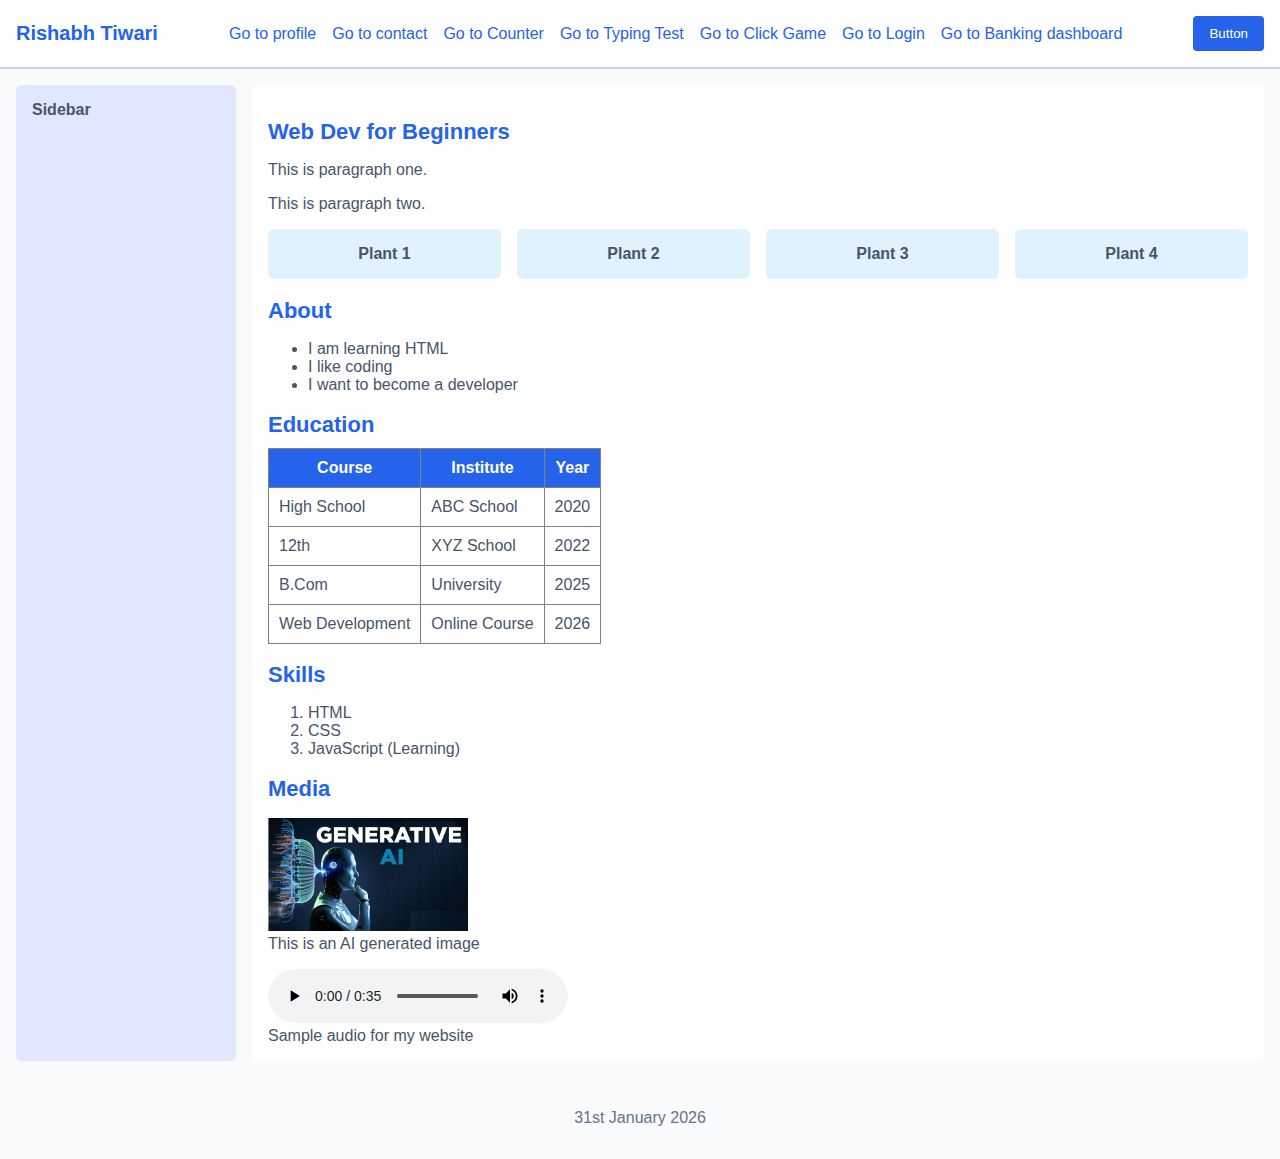
<file: index.html>
<!DOCTYPE html>
<html lang="en">

<head>
  <meta charset="UTF-8">
  <title>Rishabh Tiwari</title>
  <link rel="stylesheet" href="style.css">
  <meta name="viewport" content="width=device-width, initial-scale=1.0">
</head>

<body>

  <!-- Header -->
  <header>
    <nav class="navbar" role="navigation" aria-label="Main Navigation">

      <div class="nav-left">
        <h1>Rishabh Tiwari</h1>
      </div>

      <div class="nav-center">
        <a href="./pages/profile.html">Go to profile</a>
        <a href="contact.html">Go to contact</a>
        <a href="counter.html">Go to Counter</a>
        <a href="typing.html">Go to Typing Test</a>
        <a href="click-game.html">Go to Click Game</a>
        <a href="login.html">Go to Login</a>
        <a href="./dashboard.html">Go to Banking dashboard</a>

      </div>

      <div class="nav-right">
        <button id="mainBtn">Button</button>
      </div>

    </nav>
  </header>

  <div class="page-grid">

    <aside class="sidebar">
      Sidebar
    </aside>

    <main>
      <h2>Web Dev for Beginners</h2>
      <p>This is paragraph one.</p>
      <p>This is paragraph two.</p>

      <section class="terrarium">
        <div class="plant-card">Plant 1</div>
        <div class="plant-card">Plant 2</div>
        <div class="plant-card">Plant 3</div>
        <div class="plant-card">Plant 4</div>
      </section>

      <section>
        <h2>About</h2>
        <ul>
          <li>I am learning HTML</li>
          <li>I like coding</li>
          <li>I want to become a developer</li>
        </ul>
      </section>

      <section>
        <h2>Education</h2>
        <table border="1" cellpadding="10">
          <thead>
            <tr>
              <th>Course</th>
              <th>Institute</th>
              <th>Year</th>
            </tr>
          </thead>
          <tbody>
            <tr>
              <td>High School</td>
              <td>ABC School</td>
              <td>2020</td>
            </tr>
            <tr>
              <td>12th</td>
              <td>XYZ School</td>
              <td>2022</td>
            </tr>
            <tr>
              <td>B.Com</td>
              <td>University</td>
              <td>2025</td>
            </tr>
            <tr>
              <td>Web Development</td>
              <td>Online Course</td>
              <td>2026</td>
            </tr>
          </tbody>
        </table>
      </section>

      <section>
        <h2>Skills</h2>
        <ol>
          <li>HTML</li>
          <li>CSS</li>
          <li>JavaScript (Learning)</li>
        </ol>
      </section>

      <section>
        <h2>Media</h2>

        <figure>
          <img src="./media/Generative-AI.png" alt="Generative AI Image" width="200">
          <figcaption>This is an AI generated image</figcaption>
        </figure>

        <figure>
          <audio controls>
            <source src="./media/_Aashayein_Song_Ringtone_(by Fringster.com).mp3">
          </audio>
          <figcaption>Sample audio for my website</figcaption>
        </figure>
      </section>

    </main>

  </div>

  <!--footer -->
  <footer class="text-center">
    <p>31st January 2026</p>
  </footer>

  <script src="script.js"></script>

</body>

</html>
</file>
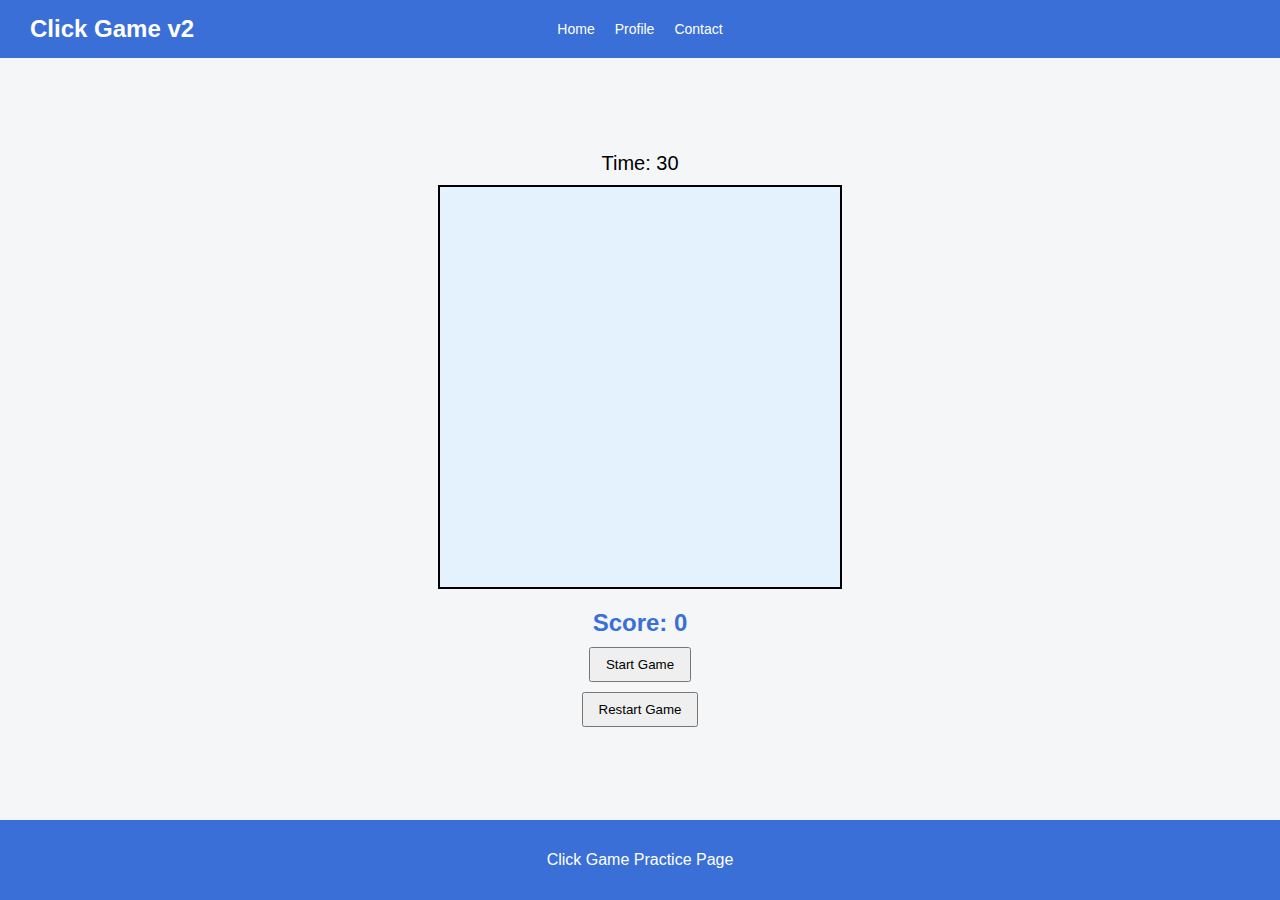
<file: click-game.html>
<!DOCTYPE html>
<html>
<head>
  <title>Click Game v2</title>
  <style>
    body {
      margin: 0;
      font-family: Arial, sans-serif;
      background-color: #f4f6f8;
      display: flex;
      flex-direction: column;
      min-height: 100vh;
    }

    header {
      background-color: #3a6fd8;
      padding: 15px 30px;
      color: white;
      display: flex;
      align-items: center;
      justify-content: space-between;
      position: relative;
      text-align: left;
    }

    header h2 {
      margin: 0;
      text-align: left;
    }

    nav {
       display: flex;
       gap: 20px;
       position: absolute;
       left: 50%;
       transform: translateX(-50%);
    }

    nav a {
      color: white;
      text-decoration: none;
      font-size: 14px;
    }

    nav a:hover {
      text-decoration: underline;
    }

    .container {
      flex: 1;
      display: flex;
      flex-direction: column;
      align-items: center;
      justify-content: center;
      padding: 40px;
      text-align: center;
    }

    #gameContainer {
      width: 400px;
      height: 400px;
      border: 2px solid black;
      position: relative;
      background-color: #e3f2fd;
      margin-bottom: 20px;
    }

    .square {
      width: 50px;
      height: 50px;
      background-color: red;
      position: absolute;
      cursor: pointer;
      border-radius: 4px;
    }

    #scoreDisplay {
      font-size: 24px;
      font-weight: bold;
      color: #3a6fd8;
    }

    #timerDisplay {
      font-size: 20px;
      margin-bottom: 10px;
    }

    button {
      padding: 8px 15px;
      margin-top: 10px;
      cursor: pointer;
    }

    footer {
      padding: 15px;
      background-color: #3a6fd8;
      color: white;
      text-align: center;
    }
  </style>
</head>
<body>

  <header>
    <h2>Click Game v2</h2>
    <nav>
      <a href="./index.html">Home</a>
      <a href="./pages/profile.html">Profile</a>
      <a href="./contact.html">Contact</a>
    </nav>
  </header>

  <div class="container">
    <div id="timerDisplay">Time: 30</div>  
    <div id="gameContainer"></div>
    <div id="scoreDisplay">Score: 0</div>
    <button id="startBtn">Start Game</button>
    <button id="restartBtn">Restart Game</button> 
  </div>

  <footer>
    <p>Click Game Practice Page</p>
  </footer>

  <script src="click-game.js"></script>
</body>
</html>
</file>
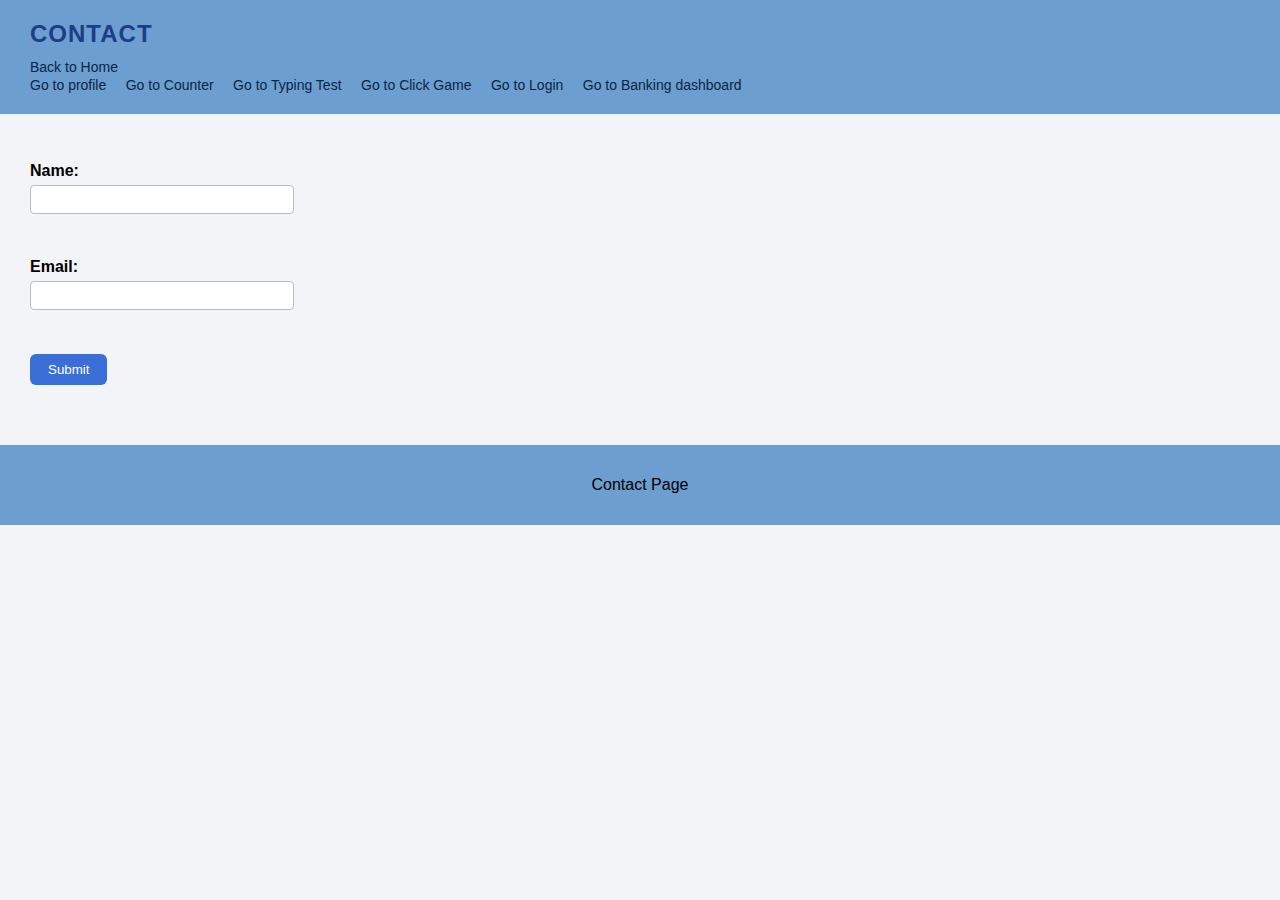
<file: contact.html>
<!DOCTYPE html>
<html lang="en">

<head>
  <meta charset="UTF-8">
  <title>Contact Form</title>
  <style>
    body {
      margin: 0;
      font-family: Arial, sans-serif;
      background-color: #f2f4f8;
    }

    header {
      background-color: #6c9ecf;
      padding: 20px 30px;
    }

    header h2 {
      margin: 0;
      color: #1f3c88;
      letter-spacing: 1px;
    }

    nav {
      margin-top: 10px;
    }

    nav a {
      text-decoration: none;
      color: #0b2545;
      margin-right: 15px;
      font-size: 14px;
    }

    nav a:hover {
      text-decoration: underline;
    }

    form {
      padding: 30px;
    }

    label {
      font-weight: 600;
    }

    input {
      width: 250px;
      padding: 6px;
      margin-top: 5px;
      margin-bottom: 8px;
      border: 1px solid #bbb;
      border-radius: 4px;
    }

    button {
      padding: 8px 18px;
      background-color: #3a6fd8;
      color: white;
      border: none;
      border-radius: 6px;
      cursor: pointer;
    }

    button:hover {
      background-color: #2f5ec4;
    }

    footer {
      background-color: #6c9ecf;
      text-align: center;
      padding: 15px;
      margin-top: 30px;
    }
  </style>


</head>

<body>

  <header>
    <h2>CONTACT</h2>

    <nav role="navigation" aria-label="Main Navigation">
      <a href="./index.html">Back to Home</a><br>
      <a href="./pages/profile.html">Go to profile</a>
      <a href="../counter.html">Go to Counter</a>
      <a href="../typing.html">Go to Typing Test</a>
      <a href="../click-game.html">Go to Click Game</a>
      <a href="../login.html">Go to Login</a>
      <a href="./dashboard.html">Go to Banking dashboard</a>

    </nav>
  </header>
  <br>

  <form id="contactForm">

    <label for="name">Name:</label><br>
    <input type="text" id="name" name="name">
    <div id="nameError" style="color:red;"></div>
    <br><br>

    <label for="email">Email:</label><br>
    <input type="email" id="email" name="email">
    <div id="emailError" style="color:red;"></div>
    <br><br>

    <button type="submit">Submit</button>

  </form>

  <footer>
    <p>Contact Page</p>
  </footer>

  <script>
    let form = document.getElementById("contactForm");
    let nameInput = document.getElementById("name");
    let emailInput = document.getElementById("email");
    let nameError = document.getElementById("nameError");
    let emailError = document.getElementById("emailError");

    form.addEventListener("submit", function (event) {

      nameError.textContent = "";
      emailError.textContent = "";

      let isValid = true;

      // Name empty check
      if (nameInput.value.trim() === "") {
        nameError.textContent = "Name is required";
        isValid = false;
      }

      // Email empty check
      if (emailInput.value.trim() === "") {
        emailError.textContent = "Email is required";
        isValid = false;
      }
      // must contain @
      else if (!emailInput.value.includes("@")) {
        emailError.textContent = "Email must contain @";
        isValid = false;
      }

      if (!isValid) {
        event.preventDefault();
      }

    });
  </script>

</body>

</html>
</file>
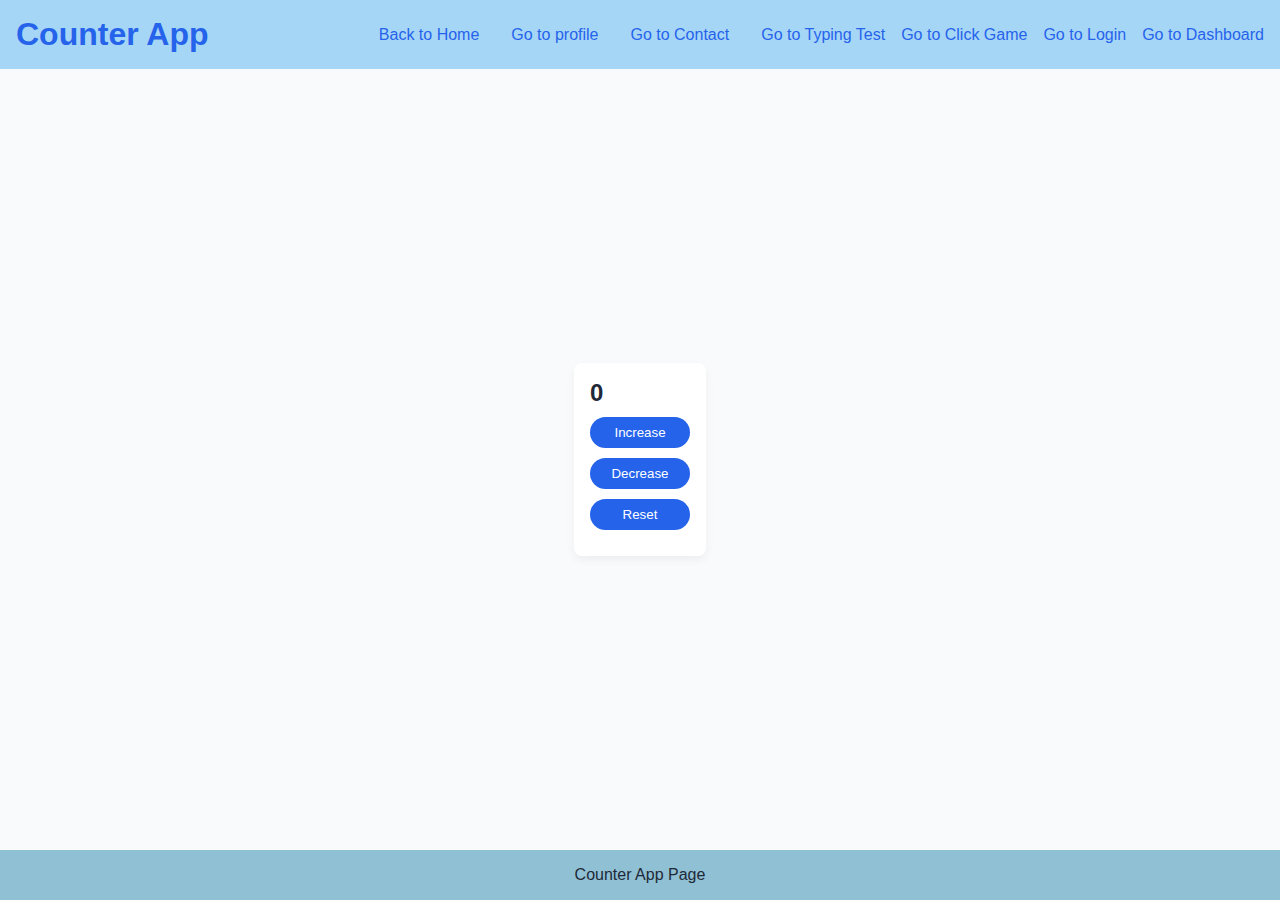
<file: counter.html>
<!DOCTYPE html>
<html lang="en">

<head>
  <meta charset="UTF-8">
  <meta name="viewport" content="width=device-width, initial-scale=1.0">
  <title>Counter</title>
  <link rel="stylesheet" href="./counter.css">
</head>

<body>
  <header class="header">
    <h1 class="logo">Counter App</h1>
    <nav class="nav" role="navigation" aria-label="Main Navigation">
      <a href="../index.html">Back to Home</a><br>
      <a href="./pages/profile.html">Go to profile</a><br>
      <a href="contact.html">Go to Contact</a><br>
      <a href="typing.html">Go to Typing Test</a>
      <a href="click-game.html">Go to Click Game</a>
      <a href="login.html">Go to Login</a>
      <a href="./dashboard.html">Go to Dashboard</a>
    </nav>
  </header>
  <main class="main-wrapper center-page">
    <div class="card center-card">
      <h2 id="count">0</h2>
      <button id="increase">Increase</button>
      <button id="decrease">Decrease</button>
      <button id="reset">Reset</button>
    </div>
  </main>
  <footer class="footer">
    <p>Counter App Page</p>
  </footer>
</body>

</html>
<script>
  let count = 0;

  // elements
  let countDisplay = document.getElementById("count");
  let incBtn = document.getElementById("increase");
  let decBtn = document.getElementById("decrease");
  let resetBtn = document.getElementById("reset");

  // increase
  incBtn.addEventListener("click", function () {
    count++;
    countDisplay.textContent = count;
  });

  // decrease
  decBtn.addEventListener("click", function () {
    if (count > 0) {
      count--;
      countDisplay.textContent = count;
    }
  });

  // reset
  resetBtn.addEventListener("click", function () {
    count = 0;
    countDisplay.textContent = count;
  });
</script>
</file>
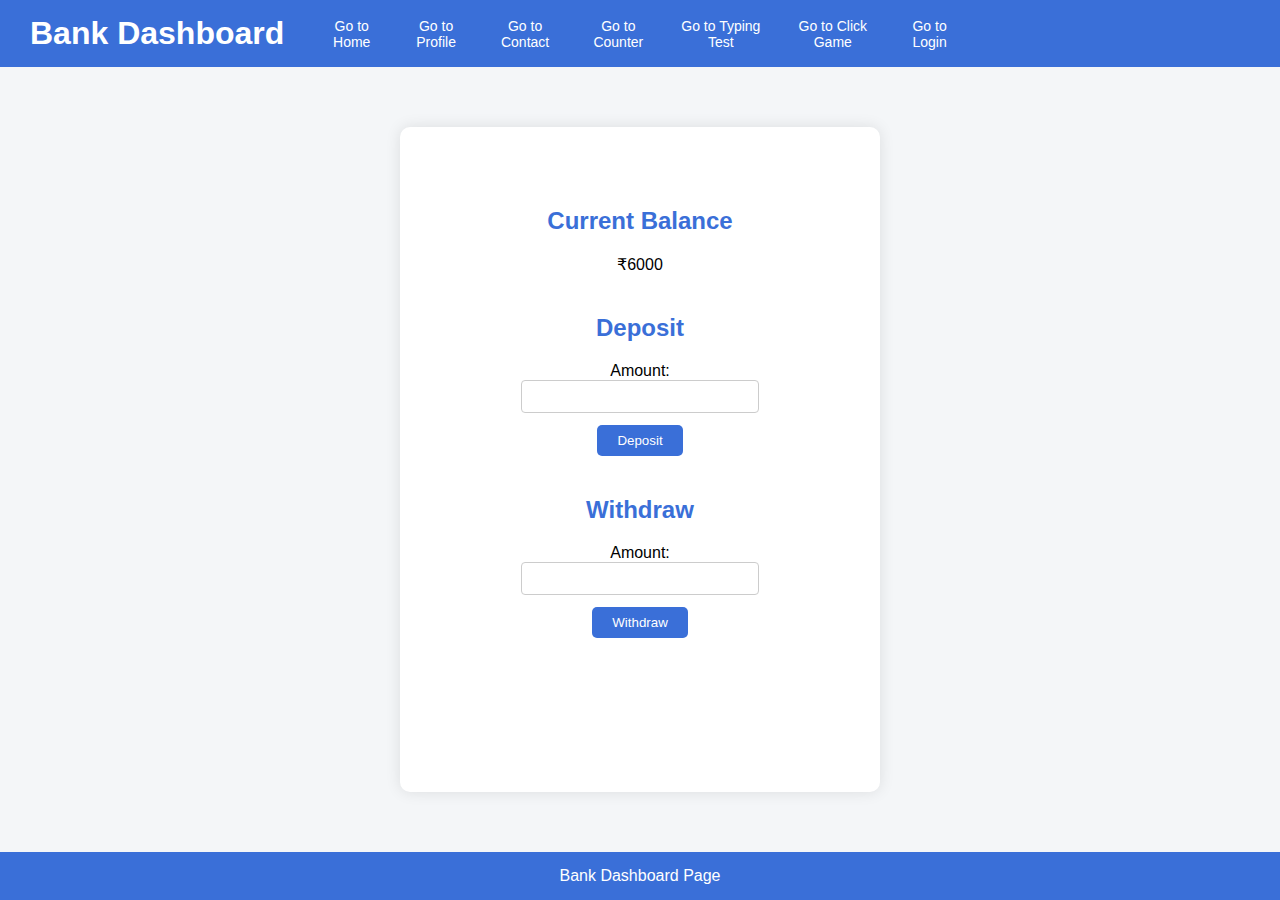
<file: dashboard.html>
<!DOCTYPE html>
<html lang="en">
<head>
    <meta charset="UTF-8">
    <meta name="viewport" content="width=device-width, initial-scale=1.0">
  <title>Bank Dashboard</title>

  <style>
    body {
      margin: 0;
      font-family: Arial, sans-serif;
      background-color: #f4f6f8;
      display: flex;
      flex-direction: column;
      min-height: 100vh;
      text-align: center;
    }

    header {
      background-color: #3a6fd8;
      padding: 15px 30px;
      color: white;
      display: flex;
      align-items: center;
      position: relative;
    }

    header h1 {
      margin: 0;
    }

    nav {
      display: flex;
      gap: 20px;
      position: absolute;
      left: 50%;
      transform: translateX(-50%);
    }

    nav a {
      text-decoration: none;
      color: white;
      font-size: 14px;
    }

    nav a:hover {
      text-decoration: underline;
    }

    .container {
      flex: 1;
      padding: 60px 20px;
      display: flex;
      justify-content: center;
    }

    .card {
      background: white;
      width: 400px;
      padding: 40px;
      border-radius: 10px;
      box-shadow: 0 0 15px rgba(0,0,0,0.1);
      text-align: center;
    }


    h2 {
      color: #3a6fd8;
    }

    .section {
      margin: 40px 0;
    }

    input {
      padding: 8px;
      width: 220px;
      border: 1px solid #ccc;
      border-radius: 4px;
    }

    button {
      margin-top: 12px;
      padding: 8px 20px;
      background-color: #3a6fd8;
      color: white;
      border: none;
      cursor: pointer;
      border-radius: 5px;
    }

    button:hover {
      background-color: #2f5ec4;
    }

    footer {
      background-color: #3a6fd8;
      padding: 15px;
      color: white;
    }
  </style>
</head>

<body>

  <header>
    <h1>Bank Dashboard</h1>

    <nav>
      <a href="../index.html">Go to Home</a>
      <a href="../pages/profile.html">Go to Profile</a>
      <a href="../contact.html">Go to Contact</a>
      <a href="../counter.html">Go to Counter</a>
      <a href="../typing.html">Go to Typing Test</a>
      <a href="../click-game.html">Go to Click Game</a>
      <a href="../login.html">Go to Login</a>
    </nav>
  </header>

  <div class="container">
  <div class="card">

    <div class="section">
      <h2>Current Balance</h2>
      <p id="balance">₹6000</p>
    </div>

    <div class="section">
      <h2>Deposit</h2>
      <label>Amount:</label><br>
      <input type="number" id="depositInput"><br>
      <button id="depositBtn">Deposit</button>
    </div>

    <div class="section">
      <h2>Withdraw</h2>
      <label>Amount:</label><br>
      <input type="number" id="withdrawInput"><br>
      <button id="withdrawBtn">Withdraw</button>
      <p id="error" style="color:red;"></p>
    </div>

  </div>
</div>


  <footer>
    Bank Dashboard Page
  </footer>
  <script src="./dashboard.js
  "></script>

</body>
</html>
</file>
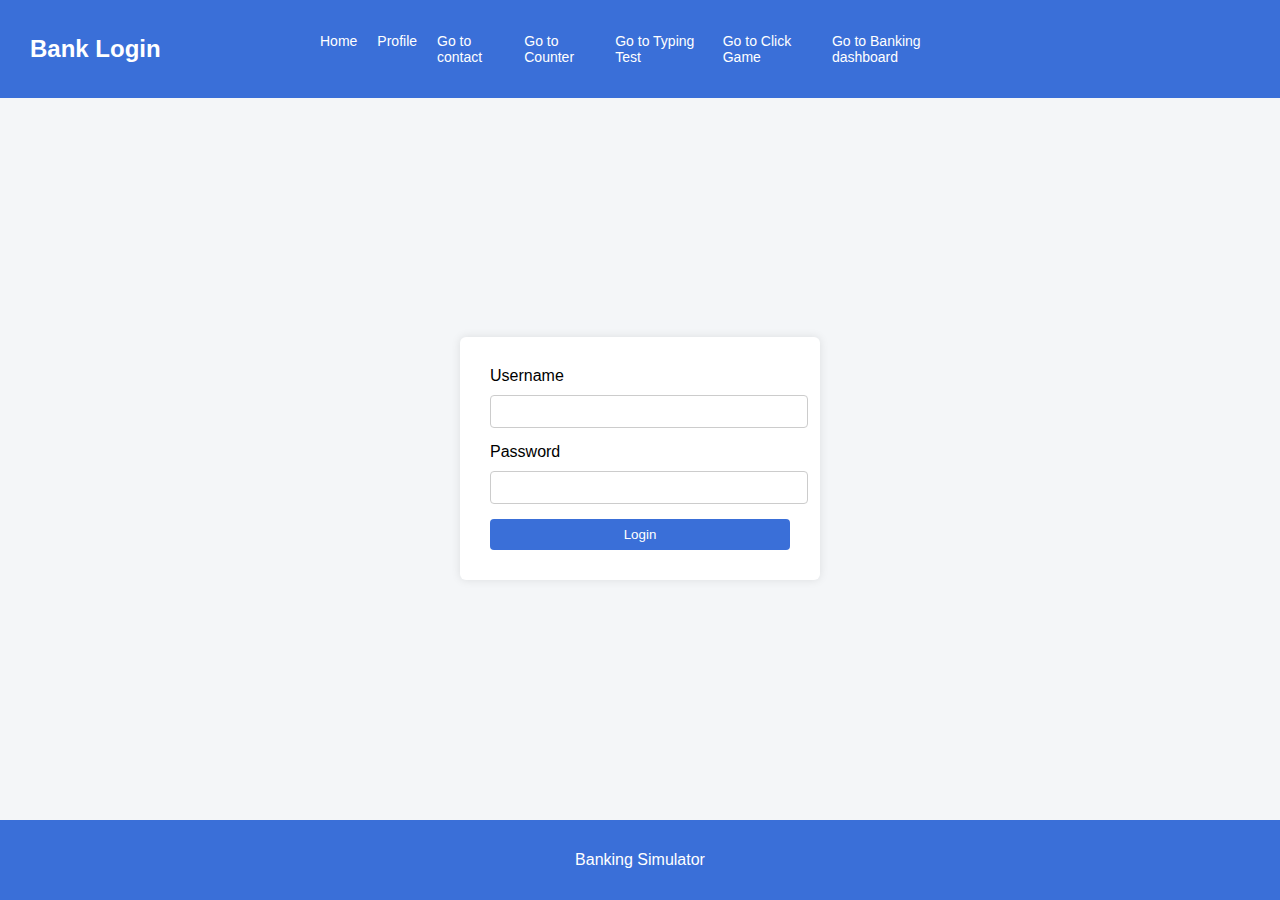
<file: login.html>
<!DOCTYPE html>
<html>

<head>
  <title>Banking Login</title>

  <style>
    body {
      margin: 0;
      font-family: Arial, sans-serif;
      background-color: #f4f6f8;
      display: flex;
      flex-direction: column;
      min-height: 100vh;
    }

    header {
      background-color: #3a6fd8;
      padding: 15px 30px;
      color: white;
      display: flex;
      justify-content: space-between;
      align-items: center;
      position: relative;
    }

    nav {
      position: absolute;
      left: 50%;
      transform: translateX(-50%);
      display: flex;
      gap: 20px;
    }

    nav a {
      color: white;
      text-decoration: none;
      font-size: 14px;
    }

    nav a:hover {
      text-decoration: underline;
    }

    .container {
      flex: 1;
      display: flex;
      justify-content: center;
      align-items: center;
    }

    .form-box {
      background: white;
      padding: 30px;
      border-radius: 6px;
      box-shadow: 0 0 10px rgba(0, 0, 0, 0.1);
      width: 300px;
    }

    input {
      width: 100%;
      padding: 8px;
      margin-top: 10px;
      margin-bottom: 15px;
      border: 1px solid #ccc;
      border-radius: 4px;
    }

    button {
      width: 100%;
      padding: 8px;
      background-color: #3a6fd8;
      color: white;
      border: none;
      border-radius: 4px;
      cursor: pointer;
    }

    button:hover {
      background-color: #2f5ec4;
    }

    footer {
      background-color: #3a6fd8;
      color: white;
      text-align: center;
      padding: 15px;
    }
  </style>
</head>

<body>

  <header>
    <h2>Bank Login</h2>
    <nav>
      <a href="./index.html">Home</a>
      <a href="./pages/profile.html">Profile</a>
      <a href="contact.html">Go to contact</a>
      <a href="counter.html">Go to Counter</a>
      <a href="typing.html">Go to Typing Test</a>
      <a href="click-game.html">Go to Click Game</a>
      <a href="./dashboard.html">Go to Banking dashboard</a>
    </nav>
  </header>

  <div class="container">
    <div class="form-box">
      <form>
        <label>Username</label>
        <input type="text">

        <label>Password</label>
        <input type="password">

        <button type="submit">Login</button>
      </form>
    </div>
  </div>

  <footer>
    <p>Banking Simulator</p>
  </footer>

</body>

</html>
</file>
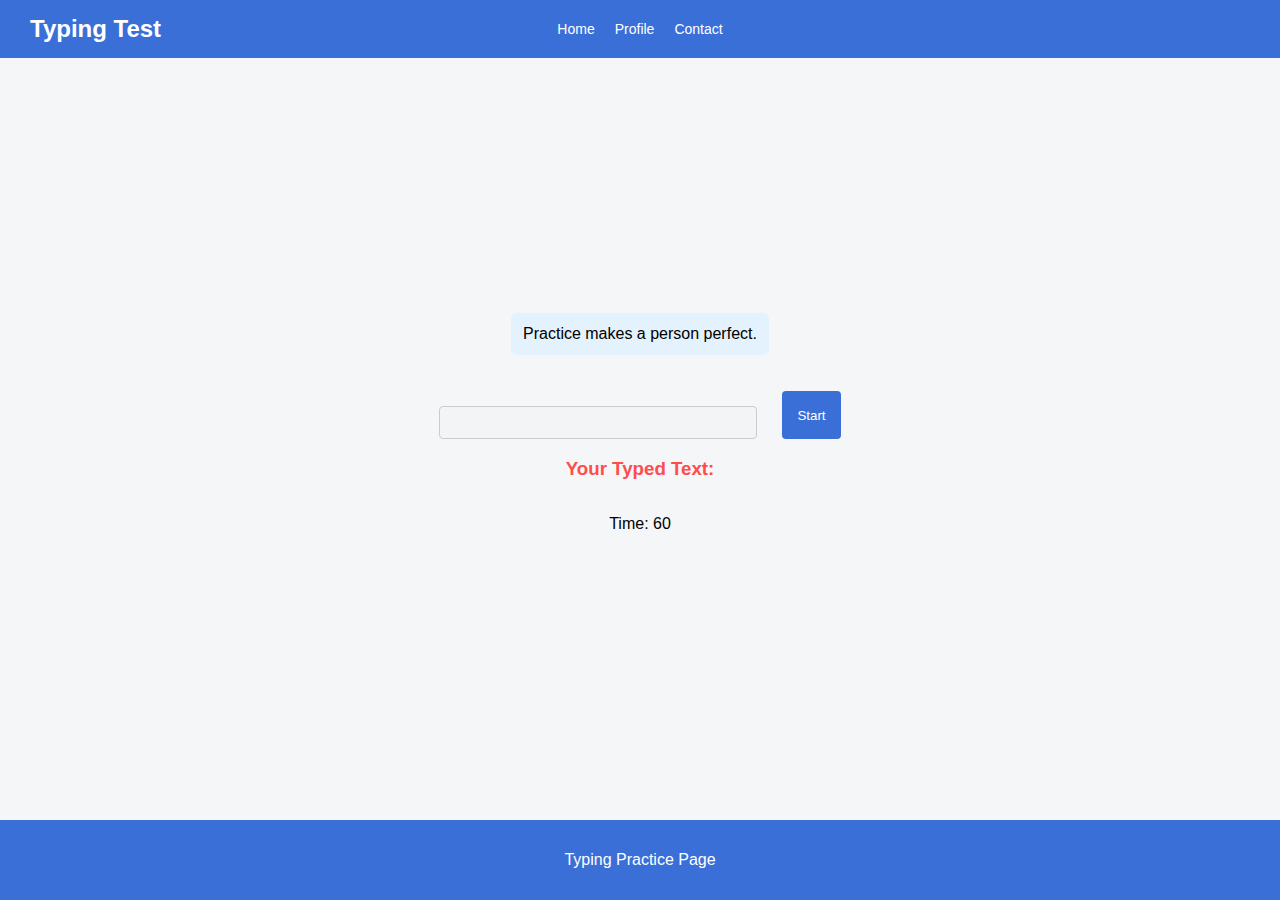
<file: typing.html>
<!DOCTYPE html>
<html>
<head>
  <title>Typing Test</title>
  <style>
    body {
      margin: 0;
      font-family: Arial, sans-serif;
      background-color: #f4f6f8;
      display: flex;
      flex-direction: column;
      min-height: 100vh;
    }

    header {
      background-color: #3a6fd8;
      padding: 15px 30px;
      color: white;
      display: flex;
      align-items: center;
      justify-content: space-between;
      position: relative;text-align: left;
    }

    header h2 {
      margin: 0;
      text-align: left;
    }

    nav {
       display: flex;
       gap: 20px;
       position: absolute;
       left: 50%;
       transform: translateX(-50%);
    }

    nav a {
      color: white;
      text-decoration: none;
      font-size: 14px;
    }

    nav a:hover {
      text-decoration: underline;
    }
      h3 {
       color: #ff4d4d;
    }
    #liveText {
       color: green;
       font-weight: bold;
    }

    .container {
      flex: 1;
      display: flex;
      flex-direction: column;
      align-items: center;
      justify-content: center;
      padding: 40px;
      text-align: center;
    }

    #sentence {
      background-color: #e3f2fd;
      padding: 12px;
      border-radius: 6px;
      font-weight: 500;
    }

    input {
      margin-top: 15px;
      padding: 8px;
      width: 300px;
      border: 1px solid #ccc;
      border-radius: 4px;
    }

    .input-group {
      display: flex;
      gap: 15px;
      margin-top: 20px;
    }

    button {
      padding: 8px 15px;
      margin-left: 10px;
      cursor: pointer;
      background-color: #3a6fd8;
      color: white;
      border: none;
      border-radius: 4px;
    }

    button:hover {
      background-color: #2f5ec4;
    }

    footer {
      padding: 15px;
      background-color: #3a6fd8;
      color: white;
      text-align: center;
    }
  </style>
</head>
<body>

  <header>
    <h2>Typing Test</h2>
    <nav>
      <a href="./index.html">Home</a>
      <a href="./pages/profile.html">Profile</a>
      <a href="./contact.html">Contact</a>
    </nav>
  </header>

  <div class="container">
    <p id="sentence">Practice makes a person perfect.</p>

    <div class="input-group">
      <input type="text" id="typingInput" disabled>
      <button id="startBtn">Start</button>
    </div>

    <h3>
      Your Typed Text: 
      <span id="liveText"></span>
    </h3>
    <p id="timer">Time: 60</p>
    <p id="finalResult"></p>
  </div>

  <footer>
    <p>Typing Practice Page</p>
  </footer>

  <!-- JS file link -->
  <script src="typing.js"></script>
</body>
</html>
</file>
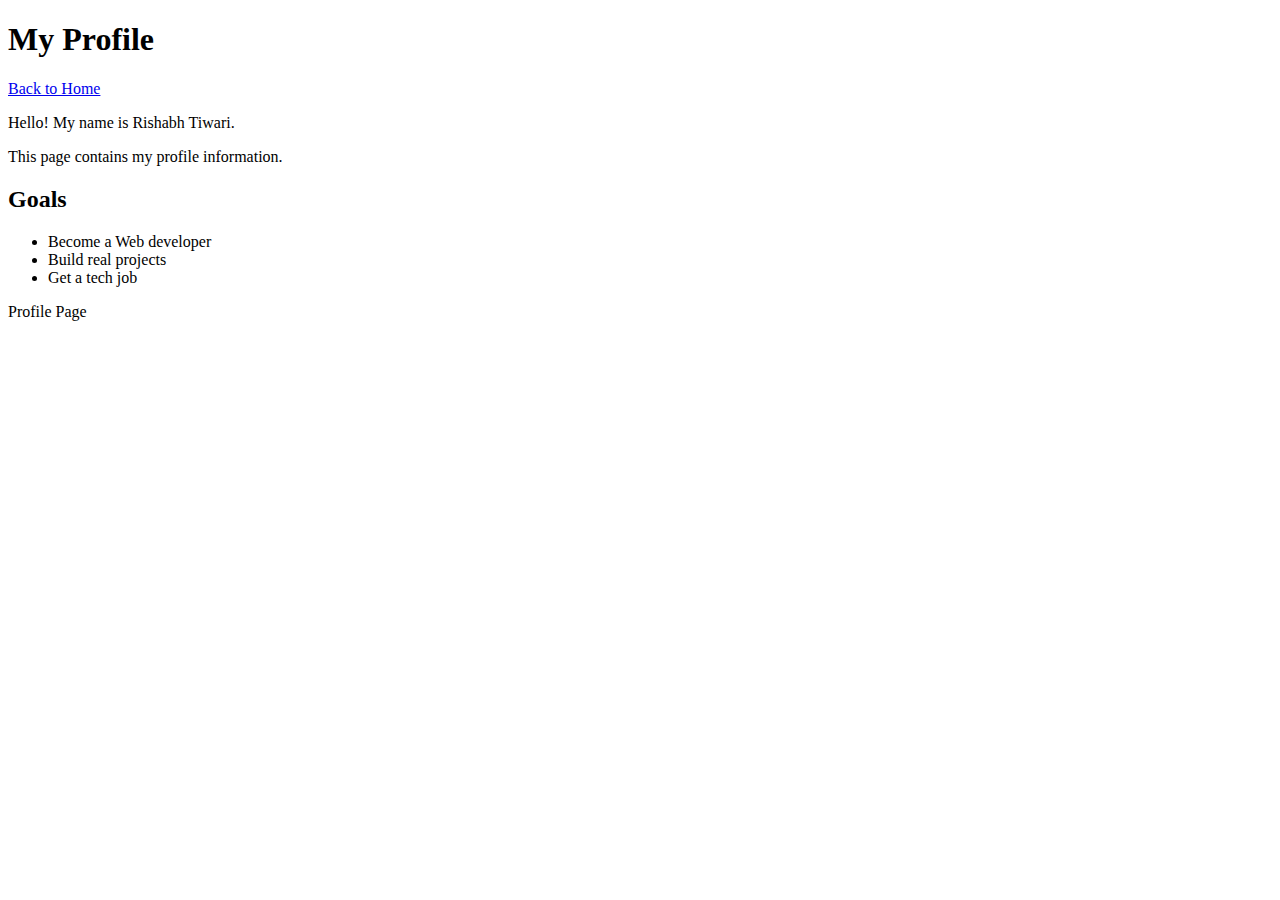
<file: pages/profile.html>
<!DOCTYPE html>
<html lang="en">
<head>
  <meta charset="UTF-8">
  <title>Profile Page</title>
</head>
<body>

  <header>
    <h1>My Profile</h1>
    <nav role="navigation" aria-label="Main Navigation" >
      <a href="../index.html">Back to Home</a>
    </nav>
  </header>
  
  <main>
    <p>Hello! My name is Rishabh Tiwari.</p>
    <p>This page contains my profile information.</p>

    <section>
      <h2>Goals</h2>
      <ul>
        <li>Become a Web developer</li>
        <li>Build real projects</li>
        <li>Get a tech job</li>
      </ul>
    </section>
  </main>

  <footer>
    <p>Profile Page</p>
  </footer>

</body>
</html>
</file>
<file: style.css>
:root {
  --color-primary: #2563eb;
  --color-secondary: #475569;
  --color-bg: #f8fafc;
  --color-sidebar: #e0e7ff;
  --color-navbar: #ffffff;
  --color-border: #c7d2fe;

  --font-base: 16px;

  /* Spacing System */
  --space-xs: 4px;
  --space-sm: 10px;
  --space-md: 16px;
  --space-lg: 24px;
}

body {
  margin: 0;
  font-size: var(--font-base);
  font-family: Arial, sans-serif;
  color: var(--color-secondary);
  background-color: var(--color-bg);
}

/* Headings */
h1, h2 {
  color: var(--color-primary);
}

h1 {
  font-size: 20px;
  margin: 0;
}

h2 {
  font-size: 22px;
  margin-bottom: var(--space-sm);
}

/* Navbar */
.navbar {
  display: flex;
  justify-content: space-between;
  align-items: center;
  padding: var(--space-md);
  background-color: var(--color-navbar);
  border-bottom: 2px solid var(--color-border);
}

.nav-center {
  display: flex;
  gap: var(--space-md);
}

.nav-center a {
  text-decoration: none;
  color: var(--color-primary);
  font-weight: 500;
}

/* Button */
.nav-right button {
  padding: var(--space-sm) var(--space-md); 
  background-color: var(--color-primary);
  color: white;
  border: none;
  border-radius: 4px;
  cursor: pointer;
}

/* Page Grid */
.page-grid {
  display: grid;
  grid-template-columns: 220px 1fr;
  gap: var(--space-md);
  padding: var(--space-md);
}

/* Sidebar */
.sidebar {
  background-color: var(--color-sidebar);
  padding: var(--space-md);
  border-radius: 6px;
  font-weight: 600;
}

/* Main */
main {
  background-color: white;
  padding: var(--space-md);
  border-radius: 6px;
}

section {
  margin-top: var(--space-md);
}

/* Table */
table {
  border-collapse: collapse;
}

th, td {
  padding: var(--space-sm); 
}

th {
  background-color: var(--color-primary);
  color: white;
}

/* Media */
figure {
  margin: 0;
  margin-top: var(--space-md);
}

/* Footer */
footer {
  padding: var(--space-md);
  color: #64748b;
}

/* Terrarium */
.terrarium {
  display: grid;
  grid-template-columns: repeat(4, 1fr);
  gap: var(--space-md);
  justify-content: center;
  align-items: stretch;
}

.plant-card {
  background-color: #e0f2fe;
  padding: var(--space-md);
  text-align: center;
  border-radius: 6px;
  font-weight: 600;
}

/* Interaction States */
a:hover {
  color: #1d4ed8;
}

a:focus {
  outline: 2px solid var(--color-primary);
  outline-offset: var(--space-xs); 
}

a:active {
  opacity: 0.7;
}

button:hover {
  background-color: #1d4ed8;
}

button:focus {
  outline: 3px solid #facc15;
  outline-offset: var(--space-sm); 
}

button:active {
  transform: scale(0.97);
}

/* Utility Classes */
.text-center {
  text-align: center;
}

/* Responsive */
@media (max-width: 600px) {
  .navbar {
    flex-direction: column;
    gap: var(--space-md);
  }

  .nav-center {
    flex-direction: column;
    align-items: center;
  }

  .page-grid {
    grid-template-columns: 1fr;
  }

  main {
    order: 1;
  }

  .sidebar {
    order: 2;
  }
}
</file>
<file: counter.css>
:root {
  --primary: #2563eb;
  --primary-dark: #1d4ed8;
  --light-blue: #a6d6f6;
  --background: #f9fafb;
  --card-bg: #ffffff;
  --text-color: #1f2937;

  --space-sm: 8px;
  --space-md: 16px;
  --space-lg: 24px;

  --radius: 8px;
}

* {
  margin: 0;
  padding: 0;
  box-sizing: border-box;
}

body {
  font-family: Arial, sans-serif;
  background-color: var(--background);
  color: var(--text-color);

  display: flex;
  flex-direction: column;
  min-height: 100vh;
}

.header {
  background-color: var(--light-blue);
  padding: var(--space-md);

  display: flex;
  flex-wrap: wrap;
  justify-content: space-between;
  align-items: center;
}

.logo {
  color: var(--primary);
}

.nav {
  display: flex;
  gap: var(--space-md);
  flex-wrap: wrap;
}

.nav a {
  text-decoration: none;
  color: var(--primary);
  font-weight: 500;
}

.nav a:hover {
  text-decoration: underline;
}


/* CENTER CONTENT*/

.main-wrapper {
  flex: 1;
  max-width: 1200px;
  margin: 40px auto;
  padding: 0 20px;
}


/* GRID LAYOUT (INDEX PAGE) */

.grid-layout {
  display: grid;
  grid-template-columns: 250px 1fr;
  gap: 30px;
}


/* SIDEBAR */

.sidebar {
  background: #f3f4f6;
  padding: var(--space-md);
  border-radius: var(--radius);
}


/* MAIN CONTENT COLUMN */

.content {
  display: flex;
  flex-direction: column;
  gap: var(--space-md);
}

.card {
  background: var(--card-bg);
  padding: var(--space-md);
  border-radius: var(--radius);
  box-shadow: 0 4px 10px rgba(0, 0, 0, 0.05);
}

.center-page {
  display: flex;
  justify-content: center;
  align-items: center;
}

.center-card {
  width: 100%;
  max-width: 450px;
}


/* BUTTON STYLE */

button {
  background: var(--primary);
  color: white;
  border: none;
  padding: var(--space-sm) var(--space-md);
  border-radius: var(--radius);
  cursor: pointer;
  margin-top: var(--space-sm);
}

button:hover {
  background: var(--primary-dark);
}

input {
  width: 100%;
  padding: var(--space-sm);
  margin-top: var(--space-sm);
  margin-bottom: var(--space-md);
  border-radius: var(--radius);
  border: 1px solid #ccc;
  font-size: 14px;
}

label {
  font-weight: 500;
}


/* TABLE STYLE */

.table {
  width: 100%;
  border-collapse: collapse;
  margin-top: var(--space-sm);
}

.table th,
.table td {
  border: 1px solid #ccc;
  padding: var(--space-sm);
  text-align: center;
}

.table th {
  background: #e0f2fe;
}


/* TERRARIUM GRID */

.terrarium {
  display: grid;
  grid-template-columns: repeat(2, 1fr);
  gap: var(--space-md);
}

.plant {
  background: #e0f2fe;
  padding: var(--space-md);
  text-align: center;
  border-radius: var(--radius);
}


/* CLICK GAME AREA */

#gameArea {
  width: 250px;
  height: 250px;
  background: #e5e7eb;
  position: relative;
  margin: var(--space-md) 0;
  border-radius: var(--radius);
}

#square {
  width: 50px;
  height: 50px;
  background: var(--primary);
  position: absolute;
  cursor: pointer;
  border-radius: 6px;
}


/* TYPING PAGE TEXT */

#sentence {
  margin-bottom: var(--space-md);
}

#output {
  font-weight: bold;
  color: var(--primary);
}

/* DASHBOARD STYLE */

.balance-title {
  color: var(--primary);   /* Blue color */
}

.balance-text {
  color: var(--primary);   /* Blue color */
  font-weight: bold;
  font-size: 22px;
}

.center-card label {
  display: block;
  margin-top: 15px;
  font-weight: 500;
}

.center-card input {
  width: 100%;
  margin-top: 5px;
  margin-bottom: 10px;
}

.center-card button {
  display: block;      
  width: 100%;         
  margin-bottom: 15px;
}

.center-card button {
  display: block;
  width: 100px;
  margin: 10px auto;
  border-radius: 20px;
}

/* FOOTER */

.footer {
  text-align: center;
  padding: var(--space-md);
  background: #8fc0d4;
  margin-top: auto;
}


/* RESPONSIVE DESIGN */

@media (max-width: 768px) {

  .grid-layout {
    grid-template-columns: 1fr;
  }

  .nav {
    justify-content: center;
  }

  .header {
    flex-direction: column;
    gap: var(--space-sm);
  }

}
</file>
